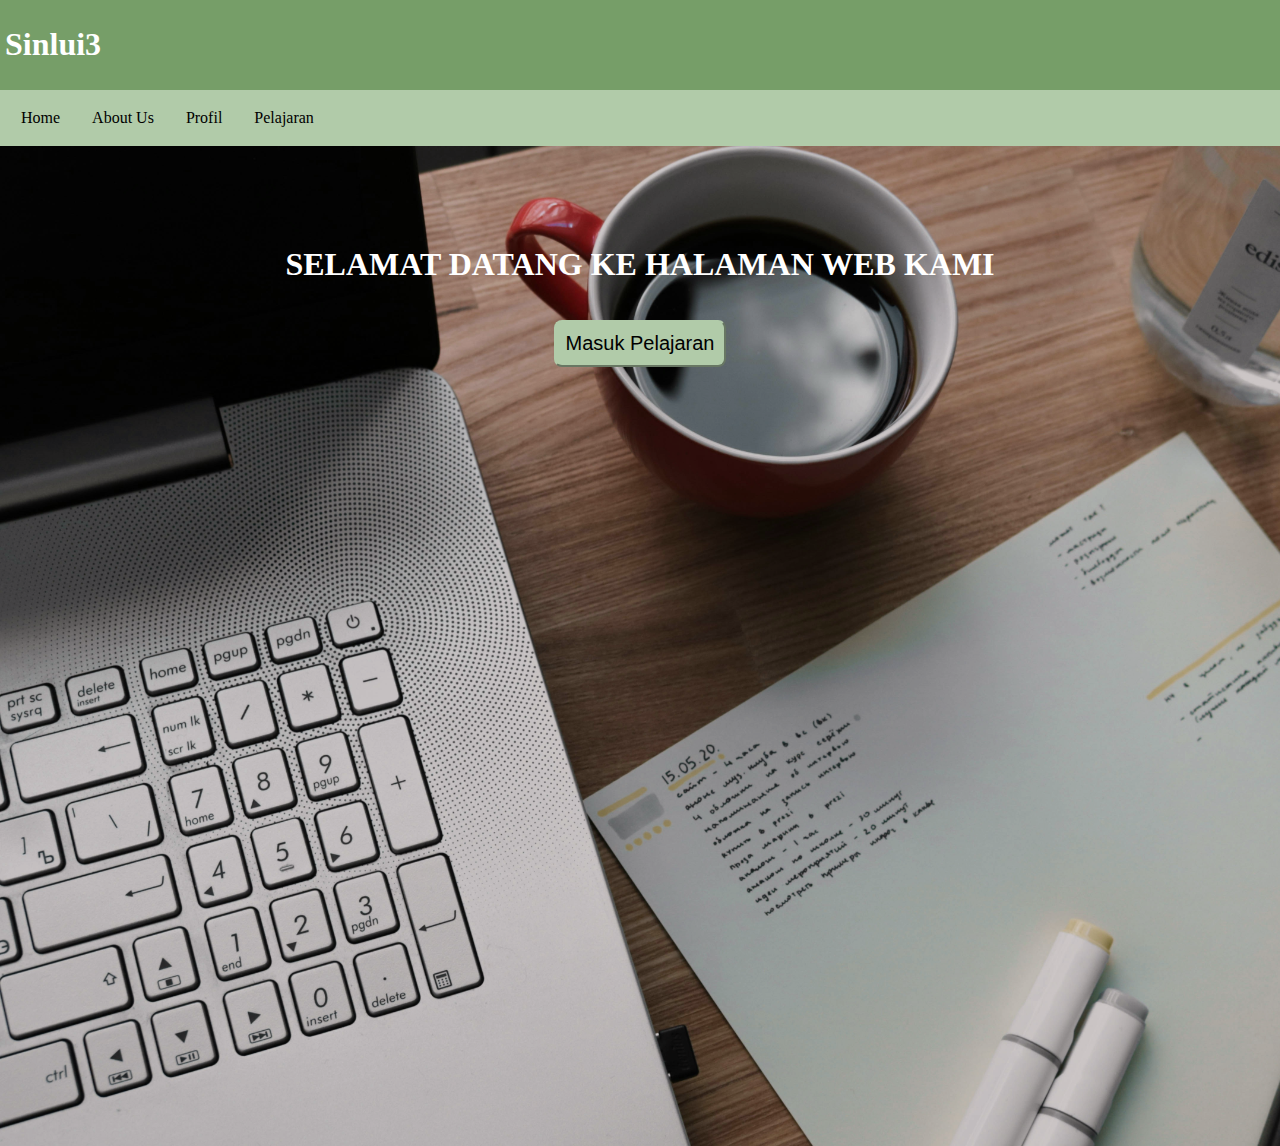
<file: index.html>
<!DOCTYPE HTML>
<html>
<head>
    <title>Tugas Website TIK Kelompok</title>
    <link rel="stylesheet" href="home.css">
</head>
<body>
    <table width="100%" cellpadding="0" cellspacing="0" border="0">
        <tr>
            <!-- ============ HEADER SECTION ============== -->
            <td id="header" colspan="2"><h1>Sinlui3</h1></td>
        </tr>
            <!-- ============ NAVIGATION BAR SECTION ==============     -->
        <tr>
                <td class="navbar" colspan="2">
                    <ul>
                        <li><a href="index.html">Home</a></li>
                        <li><a href="aboutus.html">About Us</a></li>
                        <li><a href="profil.html">Profil</a></li>
                        <li><a href="pelajaran.html">Pelajaran</a></li>

                    </ul>
                </td>
        </tr>
    </table>
    <h1 class="main"> 
        SELAMAT DATANG KE HALAMAN WEB KAMI<br>
        <br>
        <a href="pelajaran.html"><input type="button" value="Masuk Pelajaran"/></a>
    </h1>
</body>
</html>
</file>
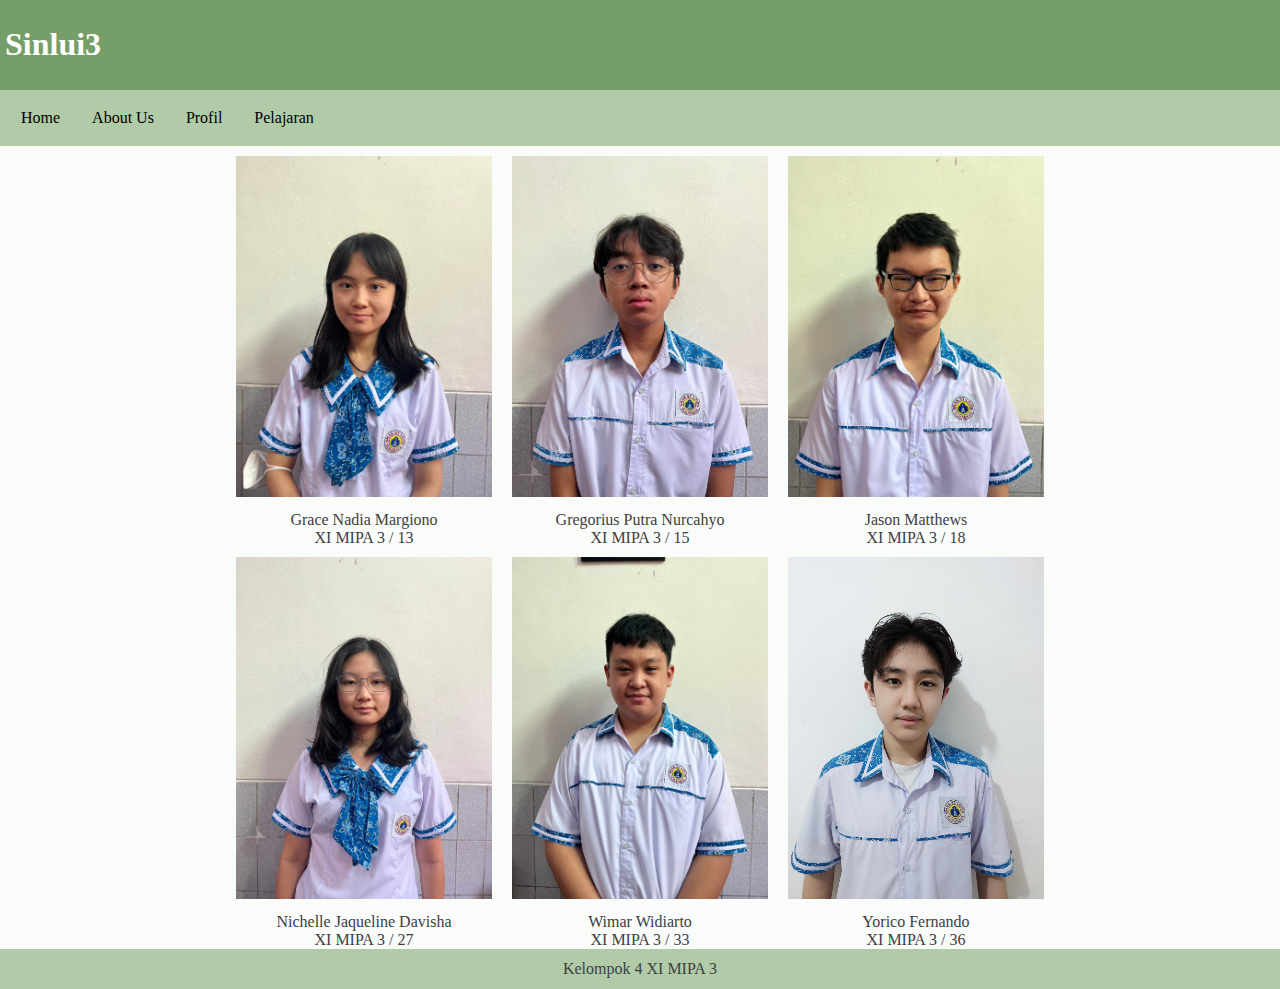
<file: aboutus.html>
<!DOCTYPE HTML>
<html>
<head>
    <title>Tugas Website TIK Kelompok</title>
    <link rel="stylesheet" href="pelajaran.css">
</head>
<body>
    <table width="100%" cellpadding="10" cellspacing="0" border="0">
        <tr>
            <!-- ============ HEADER SECTION ============== -->
            <td id="header" colspan="5"><h1>Sinlui3</h1></td>
        </tr>
            <!-- ============ NAVIGATION BAR SECTION ==============     -->
        <tr>
                <td class="navbar" colspan="5">
                    <ul>
                        <li><a href="index.html">Home</a></li>
                        <li><a href="aboutus.html">About Us</a></li>
                        <li><a href="profil.html">Profil</a></li>
                        <li><a href="pelajaran.html">Pelajaran</a></li>
                    </ul>
                </td>
        </tr>
        <tr class="containerimg">
            <td></td>
            <td><img src="./img/gra.jpg"></td>
            <td><img src="./img/ayo.jpg"></td>
            <td><img src="./img/jas.jpg"></td>
            <td> </td>
        </tr>
        <tr class="containertext" align="center">
            <td> </td>
            <td>
                Grace Nadia Margiono <br>
                XI MIPA 3 / 13

            </td>
            <td>
                Gregorius Putra Nurcahyo <br>
                XI MIPA 3 / 15
            </td>
            
            <td>Jason Matthews <br>
                XI MIPA 3 / 18
            </td>

            <td> </td>
        </tr>
        <tr class="containerimg">
            <td></td>
            <td><img src="./img/nic.jpg"></td>
            <td><img src="./img/wim.jpg"></td>
            <td><img src="./img/yor.jpg"></td>
            <td> </td>
        </tr>
        <tr class="containertext" align="center">
            <td></td>
            <td>
                Nichelle Jaqueline Davisha <br>
                XI MIPA 3 / 27
            </td>
            <td>
                Wimar Widiarto<br>
                XI MIPA 3 / 33
            </td>
            <td>
                Yorico Fernando<br>
                XI MIPA 3 / 36
            </td>
            <td> </td>
        </tr>
        <tr><td id="footer" colspan="5" align="center">Kelompok 4 XI MIPA 3</td></tr>
    </table>
    
</body>
<html>
</file>
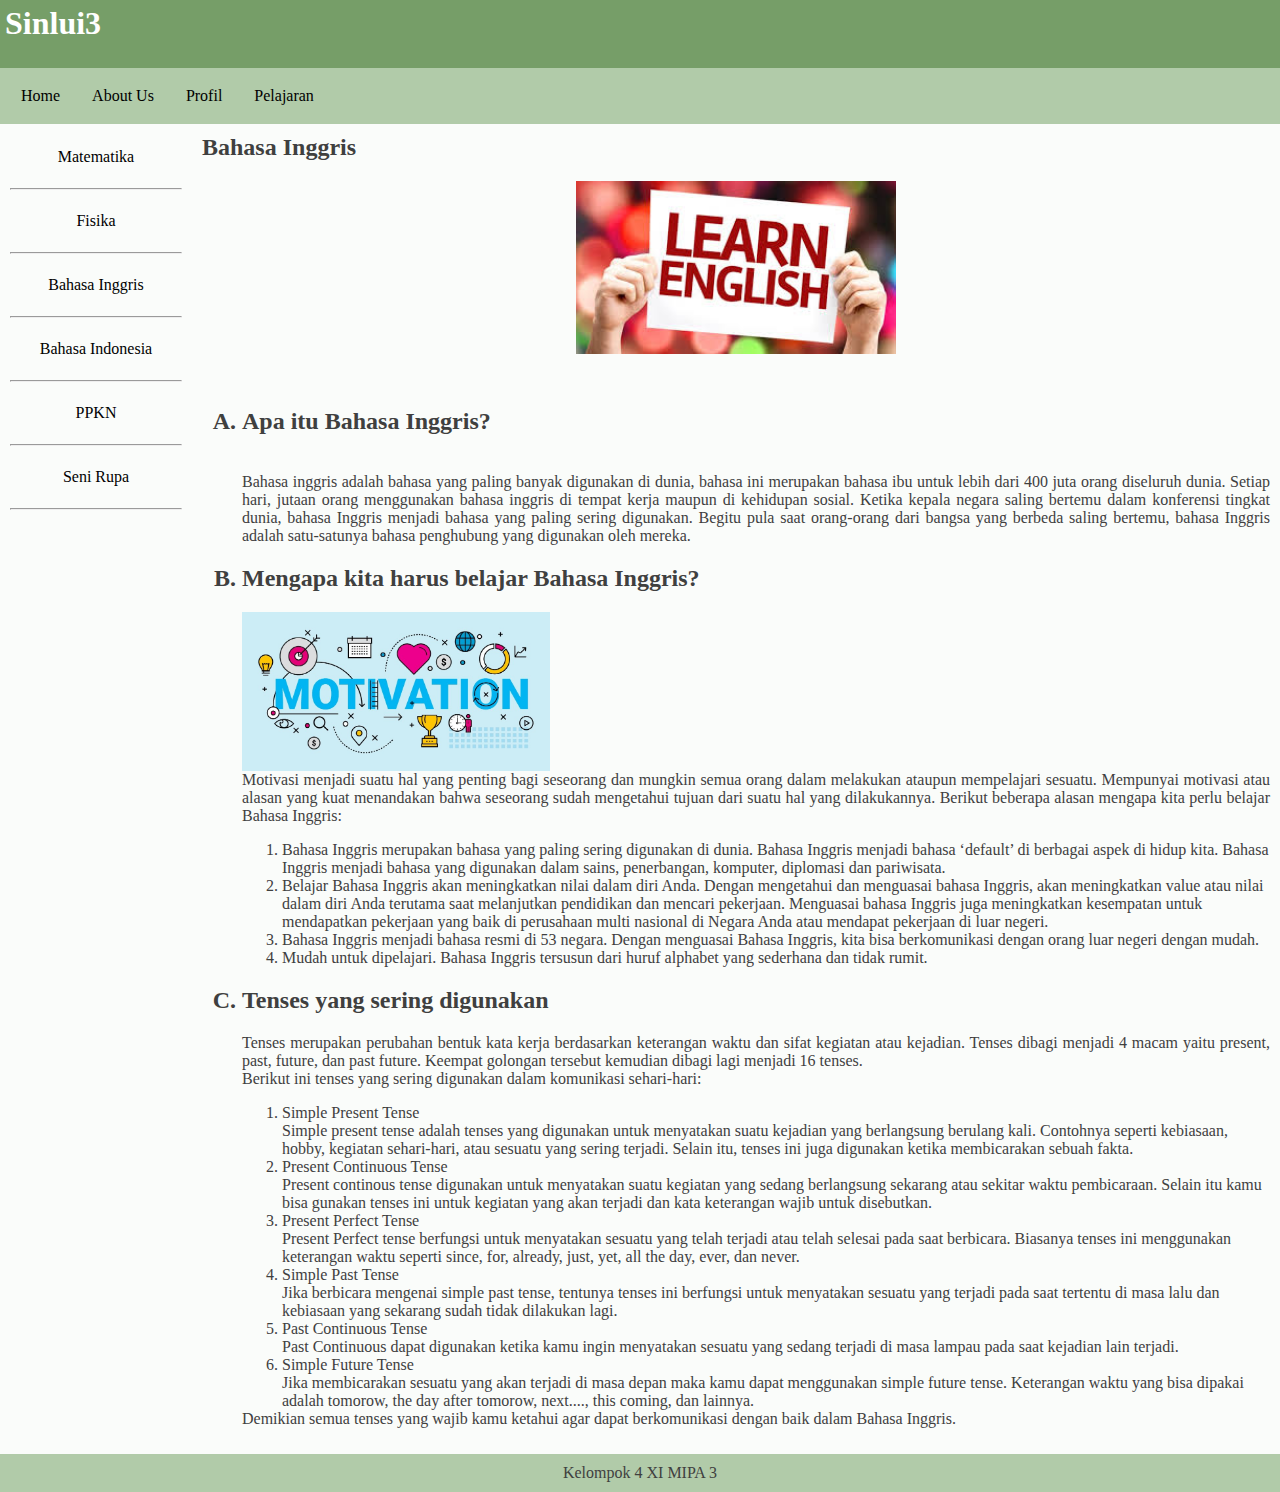
<file: eng.html>
<html>
<head>
	<title>Bahasa Inggris</title>
	<link rel="stylesheet" href="style.css">
</head>
<body>
  <table width="100%" cellpadding="10" cellspacing="0" border="0">
        <tr>
            <!-- ============ HEADER SECTION ============== -->
            <td id="header" colspan="3"><h1>Sinlui3</h1></td>
        </tr>
            <!-- ============ NAVIGATION BAR SECTION ==============     -->
        <tr>
                <td class="navbar" colspan="3">
                    <ul>
                        <li><a href="index.html">Home</a></li>
                        <li><a href="aboutus.html">About Us</a></li>
                        <li><a href="profil.html">Profil</a></li>
						<li><a href="pelajaran.html">Pelajaran</a></li>

                    </ul>
                </td>
        </tr>
		<tr>
            <!-- ============ LEFT COLUMN (MENU) ============== -->
            <td class="menu" width="15%">
                <ul class="menu">
                    <li><a href="mat.html">Matematika</a></li><hr>
                    <li><a href="fis.html">Fisika</a></li><hr>
                    <li><a href="eng.html">Bahasa Inggris</a></li><hr>
					<li><a href="ind.html">Bahasa Indonesia</a></li><hr>
                    <li><a href="ppkn.html">PPKN</a></li><hr>
                    <li><a href="seni.html">Seni Rupa</a></li><hr>
                </ul>
            </td>
            <!-- ============ RIGHT COLUMN (CONTENT) ============== -->
            <td class="main" width="85%">
                <h2>Bahasa Inggris</h2>
				<p align="center"><img src="./img/learnenglish.jpeg" width="30%" alt="learningEnglish"></p><br>
				<ol type=A>
				  <H2>
					<li>Apa itu Bahasa Inggris?</li>
				  </H2>
				  <p align="justify">
					<br> Bahasa inggris adalah bahasa yang paling banyak digunakan di dunia, bahasa ini merupakan bahasa ibu untuk lebih dari 400 juta orang diseluruh dunia. Setiap hari, jutaan orang menggunakan bahasa inggris di tempat kerja maupun di kehidupan sosial. Ketika kepala negara saling bertemu dalam konferensi tingkat dunia, bahasa Inggris menjadi bahasa yang paling sering digunakan. Begitu pula saat orang-orang dari bangsa yang berbeda saling bertemu, bahasa Inggris adalah satu-satunya bahasa penghubung yang digunakan oleh mereka.
				  </p>
				  <h2>
					<li>Mengapa kita harus belajar Bahasa Inggris?</li>
				  </h2>
				  <p align="justify">
					<img src="./img/motivation.jpeg" width="30%" alt="motivasi">
					<br> Motivasi menjadi suatu hal yang penting bagi seseorang dan mungkin semua orang dalam melakukan ataupun mempelajari sesuatu. Mempunyai motivasi atau alasan yang kuat menandakan bahwa seseorang sudah mengetahui tujuan dari suatu hal yang dilakukannya. Berikut beberapa alasan mengapa kita perlu belajar Bahasa Inggris:
				  <ol>
					<li>Bahasa Inggris merupakan bahasa yang paling sering digunakan di dunia. Bahasa Inggris menjadi bahasa ‘default’ di berbagai aspek di hidup kita. Bahasa Inggris menjadi bahasa yang digunakan dalam sains, penerbangan, komputer, diplomasi dan pariwisata.</li>
					<li>Belajar Bahasa Inggris akan meningkatkan nilai dalam diri Anda.  Dengan mengetahui dan menguasai bahasa Inggris, akan meningkatkan value atau nilai dalam diri Anda terutama saat melanjutkan pendidikan dan mencari pekerjaan. Menguasai bahasa Inggris juga meningkatkan kesempatan untuk mendapatkan pekerjaan yang baik di perusahaan multi nasional di Negara Anda atau mendapat pekerjaan di luar negeri.</li>
					<li>Bahasa Inggris menjadi bahasa resmi di 53 negara. Dengan menguasai Bahasa Inggris, kita bisa berkomunikasi dengan orang luar negeri dengan mudah.</li>
					<li>Mudah untuk dipelajari. Bahasa Inggris tersusun dari huruf alphabet yang sederhana dan tidak rumit. </li>
				  </ol> </p>
				  <h2>
					<li>Tenses yang sering digunakan</li>
				  </h2>
				  <p align=justify>
					Tenses merupakan perubahan bentuk kata kerja berdasarkan keterangan waktu dan sifat kegiatan atau kejadian. Tenses dibagi menjadi 4 macam yaitu present, past, future, dan past future. Keempat golongan tersebut kemudian dibagi lagi menjadi 16 tenses. 
					<br> Berikut ini tenses yang sering digunakan dalam komunikasi sehari-hari:
				  <ol>
					<li>Simple Present Tense</li> Simple present tense adalah tenses yang digunakan untuk menyatakan suatu kejadian yang berlangsung berulang kali. Contohnya seperti kebiasaan, hobby, kegiatan sehari-hari, atau sesuatu yang sering terjadi. Selain itu, tenses ini juga digunakan ketika membicarakan sebuah fakta.
					<li>Present Continuous Tense </li> Present continous tense digunakan untuk menyatakan suatu kegiatan yang sedang berlangsung sekarang atau sekitar waktu pembicaraan. Selain itu kamu bisa gunakan tenses ini untuk kegiatan yang akan terjadi dan kata keterangan wajib untuk disebutkan.
					<li>Present Perfect Tense </li> Present Perfect tense berfungsi untuk menyatakan sesuatu yang telah terjadi atau telah selesai pada saat berbicara. Biasanya tenses ini menggunakan keterangan waktu seperti since, for, already, just, yet, all the day, ever, dan never. 
					<li>Simple Past Tense </li> Jika berbicara mengenai simple past tense, tentunya tenses ini berfungsi untuk menyatakan sesuatu yang terjadi pada saat tertentu di masa lalu dan kebiasaan yang sekarang sudah tidak dilakukan lagi.
					<li>Past Continuous Tense </li> Past Continuous dapat digunakan ketika kamu ingin menyatakan sesuatu yang sedang terjadi di masa lampau pada saat kejadian lain terjadi.
					<li>Simple Future Tense </li> Jika membicarakan sesuatu yang akan terjadi di masa depan maka kamu dapat menggunakan simple future tense. Keterangan waktu yang bisa dipakai adalah tomorow, the day after tomorow, next...., this coming, dan lainnya.

				  </ol>
				Demikian semua tenses yang wajib kamu ketahui agar dapat berkomunikasi dengan baik dalam Bahasa Inggris. 
				  </p>
				</ol>
            </td>
        </tr>
		<tr><td id="footer" colspan="2" align="center">Kelompok 4 XI MIPA 3</td></tr>
    </table>
</body>
</html>
</file>
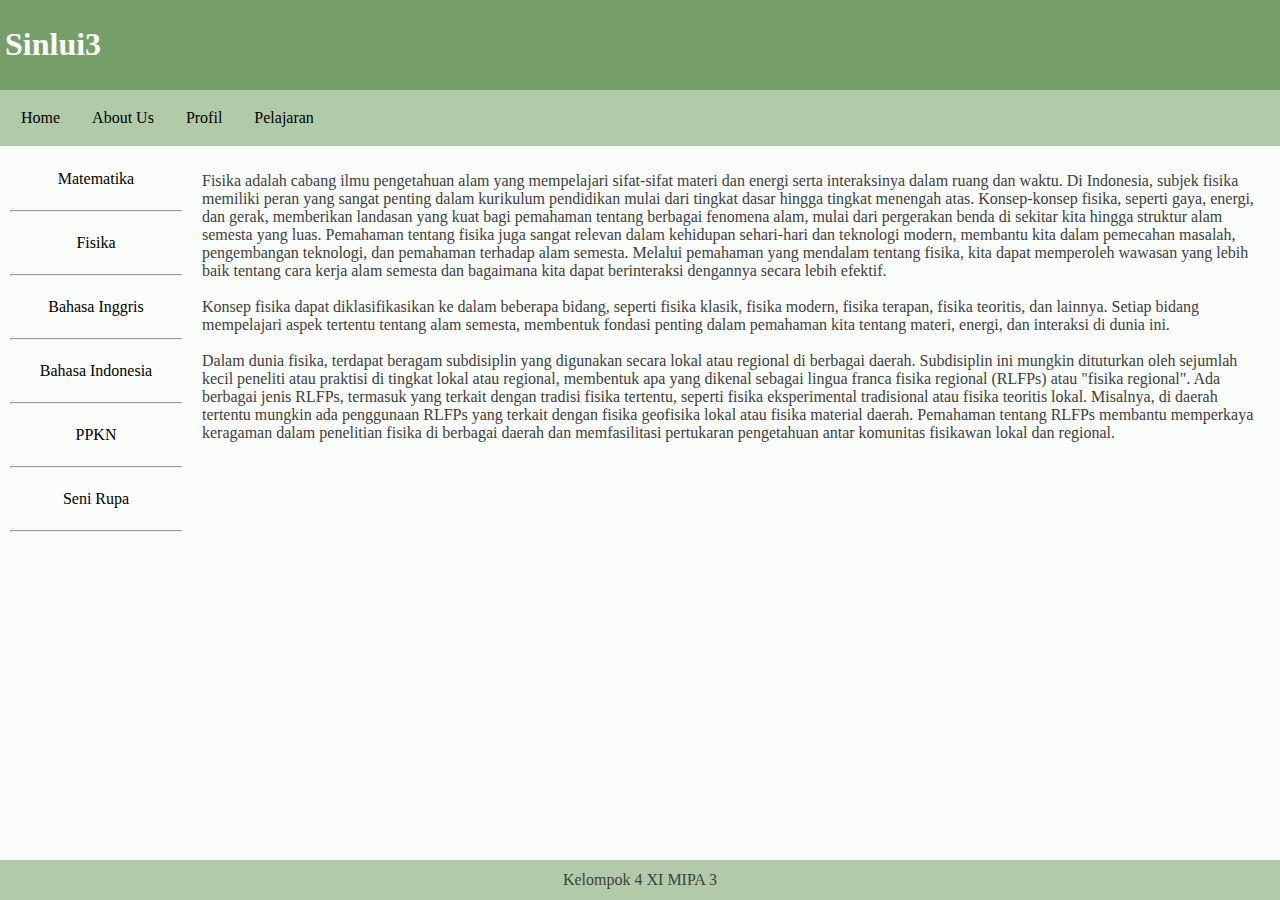
<file: fis.html>
<!DOCTYPE HTML>
<html>
<head>
    <title>Tugas Website TIK Kelompok</title>
    <link rel="stylesheet" href="style.css">
</head>
<body>
    <table width="100%" cellpadding="10" cellspacing="0" border="0">
        <tr>
            <!-- ============ HEADER SECTION ============== -->
            <td id="header" colspan="2"><h1>Sinlui3</h1></td>
        </tr>
            <!-- ============ NAVIGATION BAR SECTION ==============     -->
        <tr>
                <td class="navbar" colspan="2">
                    <ul>
                        <li><a href="index.html">Home</a></li>
                        <li><a href="aboutus.html">About Us</a></li>
                        <li><a href="profil.html">Profil</a></li>
                        <li><a href="pelajaran.html">Pelajaran</a></li>
                    </ul>
                </td>
        </tr>
        <tr>
            <!-- ============ LEFT COLUMN (MENU) ============== -->
            <td class="menu" width="15%">
                <ul class="menu">
                    <li><a href="mat.html">Matematika</a></li><hr>
                    <li><a href="fis.html">Fisika</a></li><hr>
                    <li><a href="eng.html">Bahasa Inggris</a></li><hr>
					<li><a href="ind.html">Bahasa Indonesia</a></li><hr>
                    <li><a href="ppkn.html">PPKN</a></li><hr>
                    <li><a href="seni.html">Seni Rupa</a></li><hr>
                </ul>
            </td>
            <!-- ============ RIGHT COLUMN (CONTENT) ============== -->
            <td class="main" width="85%">
                <p>
                    Fisika adalah cabang ilmu pengetahuan alam yang mempelajari sifat-sifat materi dan energi serta interaksinya dalam ruang dan waktu. Di Indonesia, subjek fisika memiliki peran yang sangat penting dalam kurikulum pendidikan mulai dari tingkat dasar hingga tingkat menengah atas. Konsep-konsep fisika, seperti gaya, energi, dan gerak, memberikan landasan yang kuat bagi pemahaman tentang berbagai fenomena alam, mulai dari pergerakan benda di sekitar kita hingga struktur alam semesta yang luas. Pemahaman tentang fisika juga sangat relevan dalam kehidupan sehari-hari dan teknologi modern, membantu kita dalam pemecahan masalah, pengembangan teknologi, dan pemahaman terhadap alam semesta. Melalui pemahaman yang mendalam tentang fisika, kita dapat memperoleh wawasan yang lebih baik tentang cara kerja alam semesta dan bagaimana kita dapat berinteraksi dengannya secara lebih efektif.<br><br>
                    
                    Konsep fisika dapat diklasifikasikan ke dalam beberapa bidang, seperti fisika klasik, fisika modern, fisika terapan, fisika teoritis, dan lainnya. Setiap bidang mempelajari aspek tertentu tentang alam semesta, membentuk fondasi penting dalam pemahaman kita tentang materi, energi, dan interaksi di dunia ini.<br><br>

                    Dalam dunia fisika, terdapat beragam subdisiplin yang digunakan secara lokal atau regional di berbagai daerah. Subdisiplin ini mungkin dituturkan oleh sejumlah kecil peneliti atau praktisi di tingkat lokal atau regional, membentuk apa yang dikenal sebagai lingua franca fisika regional (RLFPs) atau "fisika regional". Ada berbagai jenis RLFPs, termasuk yang terkait dengan tradisi fisika tertentu, seperti fisika eksperimental tradisional atau fisika teoritis lokal. Misalnya, di daerah tertentu mungkin ada penggunaan RLFPs yang terkait dengan fisika geofisika lokal atau fisika material daerah. Pemahaman tentang RLFPs membantu memperkaya keragaman dalam penelitian fisika di berbagai daerah dan memfasilitasi pertukaran pengetahuan antar komunitas fisikawan lokal dan regional.
                </p>
            </td>
        </tr>

        <!-- ============ FOOTER SECTION ============== -->
        <tr><td id="footer" colspan="2" align="center">Kelompok 4 XI MIPA 3</td></tr>
    </table>
</body>
<html>
</file>
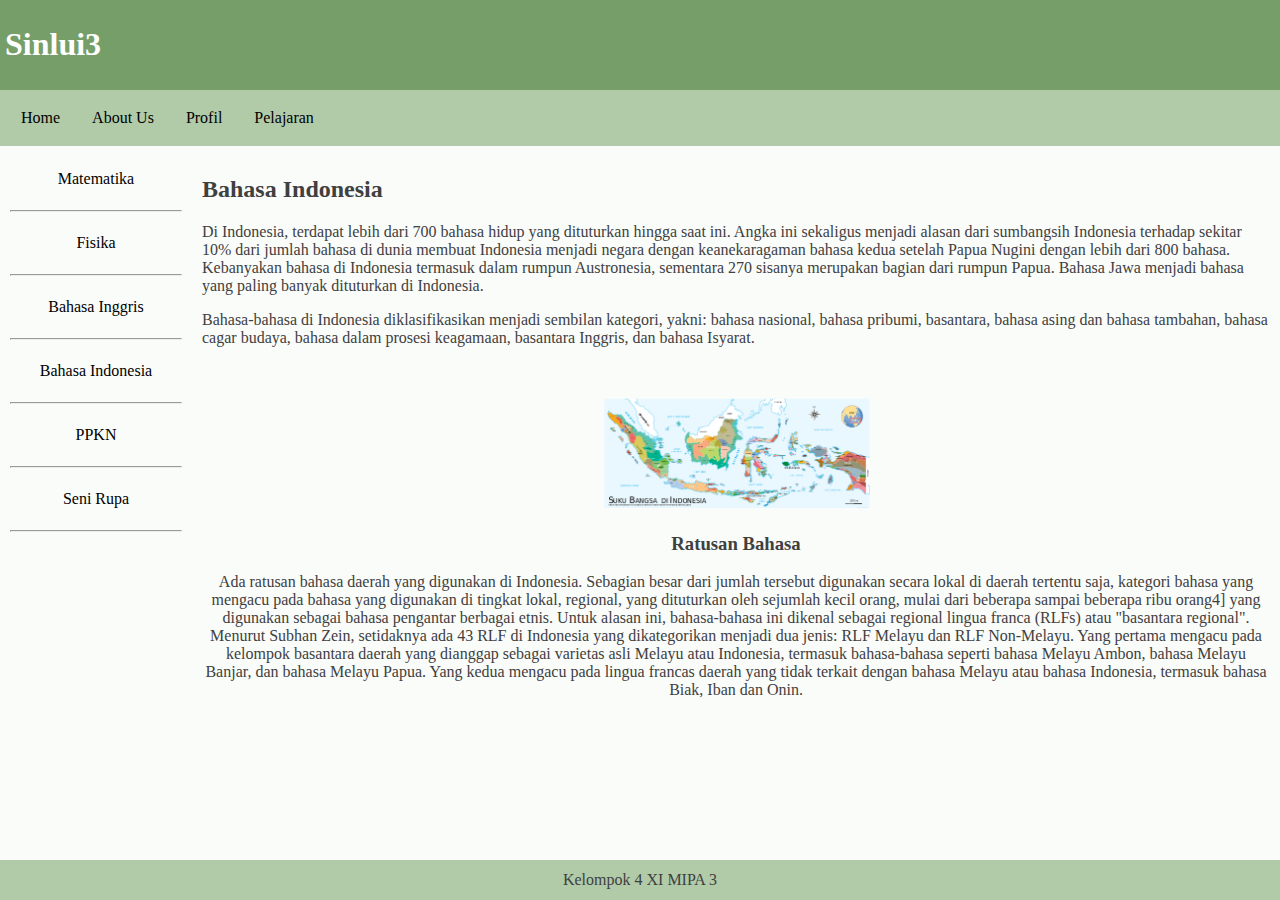
<file: ind.html>
<!DOCTYPE HTML>
<html>
<head>
    <title>Tugas Website TIK Kelompok</title>
    <link rel="stylesheet" href="style.css">
</head>
<body>
    <table width="100%" cellpadding="10" cellspacing="0" border="0">
        <tr>
            <!-- ============ HEADER SECTION ============== -->
            <td id="header" colspan="2"><h1>Sinlui3</h1></td>
        </tr>
            <!-- ============ NAVIGATION BAR SECTION ==============     -->
        <tr>
                <td class="navbar" colspan="2">
                    <ul>
                        <li><a href="index.html">Home</a></li>
                        <li><a href="aboutus.html">About Us</a></li>
                        <li><a href="profil.html">Profil</a></li>
                        <li><a href="pelajaran.html">Pelajaran</a></li>
                    </ul>
                </td>
        </tr>
        <tr>
            <!-- ============ LEFT COLUMN (MENU) ============== -->
            <td class="menu" width="15%">
                <ul class="menu">
                    <li><a href="mat.html">Matematika</a></li><hr>
                    <li><a href="fis.html">Fisika</a></li><hr>
                    <li><a href="eng.html">Bahasa Inggris</a></li><hr>
					<li><a href="ind.html">Bahasa Indonesia</a></li><hr>
                    <li><a href="ppkn.html">PPKN</a></li><hr>
                    <li><a href="seni.html">Seni Rupa</a></li><hr>
                </ul>
            </td>
            <!-- ============ RIGHT COLUMN (CONTENT) ============== -->
            <td class="main" width="85%">
                <h2>Bahasa Indonesia </h2>
                <p> 
                    Di Indonesia, terdapat lebih dari 700 bahasa hidup yang dituturkan hingga saat ini. Angka ini sekaligus menjadi alasan dari sumbangsih Indonesia terhadap sekitar 10% dari jumlah bahasa di dunia membuat Indonesia menjadi negara dengan keanekaragaman bahasa kedua setelah Papua Nugini dengan lebih dari 800 bahasa. Kebanyakan bahasa di Indonesia termasuk dalam rumpun Austronesia, sementara 270 sisanya merupakan bagian dari rumpun Papua. Bahasa Jawa menjadi bahasa yang paling banyak dituturkan di Indonesia.
                </p>
                <p>
                    Bahasa-bahasa di Indonesia diklasifikasikan menjadi sembilan kategori, yakni: bahasa nasional, bahasa pribumi, basantara, bahasa asing dan bahasa tambahan, bahasa cagar budaya, bahasa dalam prosesi keagamaan, basantara Inggris, dan bahasa Isyarat.                </p>
                    <br>
                <div style="text-align:center;">
                    <p><img src="./img/bind1.png" ALT="Peta Indonesia" width="25%"></p>
                    <h3>Ratusan Bahasa</h3>
                    <p>Ada ratusan bahasa daerah yang digunakan di Indonesia. Sebagian besar dari jumlah tersebut digunakan secara lokal di daerah tertentu saja, kategori bahasa yang mengacu pada bahasa yang digunakan di tingkat lokal, regional, yang dituturkan oleh sejumlah kecil orang, mulai dari beberapa sampai beberapa ribu orang4] yang digunakan sebagai bahasa pengantar berbagai etnis. Untuk alasan ini, bahasa-bahasa ini dikenal sebagai regional lingua franca (RLFs) atau "basantara regional". Menurut Subhan Zein, setidaknya ada 43 RLF di Indonesia yang dikategorikan menjadi dua jenis: RLF Melayu dan RLF Non-Melayu. Yang pertama mengacu pada kelompok basantara daerah yang dianggap sebagai varietas asli Melayu atau Indonesia, termasuk bahasa-bahasa seperti bahasa Melayu Ambon, bahasa Melayu Banjar, dan bahasa Melayu Papua. Yang kedua mengacu pada lingua francas daerah yang tidak terkait dengan bahasa Melayu atau bahasa Indonesia, termasuk bahasa Biak, Iban dan Onin.</p>
                </div>
            </td>
        </tr>

        <!-- ============ FOOTER SECTION ============== -->
        <tr><td id="footer" colspan="2" align="center">Kelompok 4 XI MIPA 3</td></tr>
    </table>
</body>
<html>
</file>
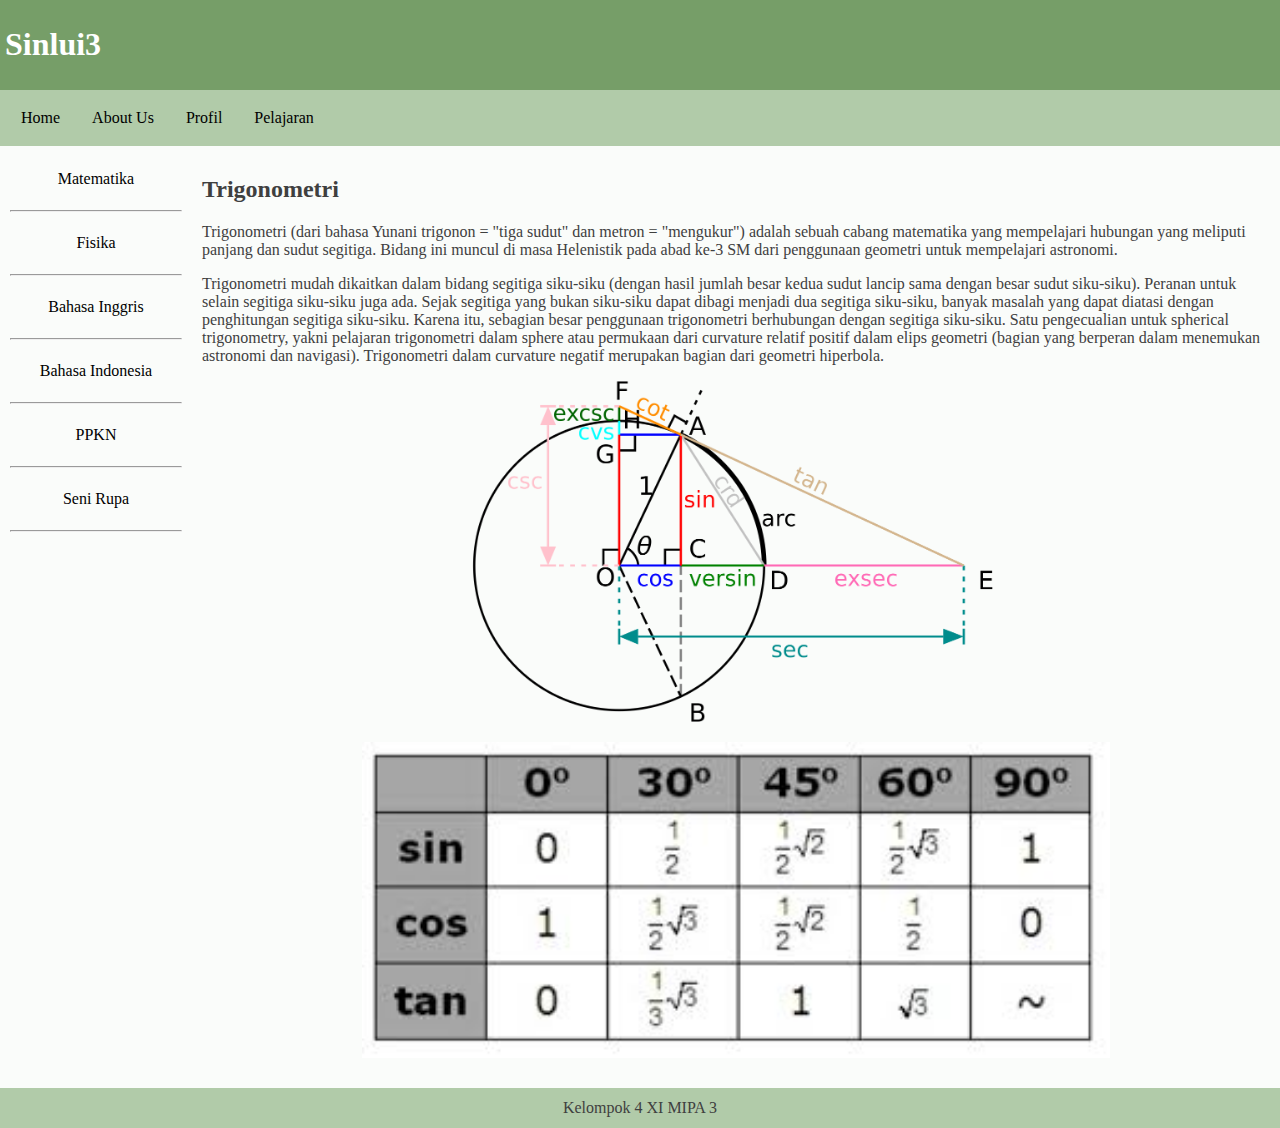
<file: mat.html>
<!DOCTYPE HTML>
<html>
<head>
    <title>Tugas Website TIK Kelompok</title>
    <link rel="stylesheet" href="style.css">
</head>
<body>
    <table width="100%" cellpadding="10" cellspacing="0" border="0">
        <tr>
            <!-- ============ HEADER SECTION ============== -->
            <td id="header" colspan="2"><h1>Sinlui3</h1></td>
        </tr>
            <!-- ============ NAVIGATION BAR SECTION ==============     -->
        <tr>
                <td class="navbar" colspan="2">
                    <ul>
                        <li><a href="index.html">Home</a></li>
                        <li><a href="aboutus.html">About Us</a></li>
                        <li><a href="profil.html">Profil</a></li>
                        <li><a href="pelajaran.html">Pelajaran</a></li>
                    </ul>
                </td>
        </tr>
        <tr>
            <!-- ============ LEFT COLUMN (MENU) ============== -->
            <td class="menu" width="15%">
                <ul class="menu">
                    <li><a href="mat.html">Matematika</a></li><hr>
                    <li><a href="fis.html">Fisika</a></li><hr>
                    <li><a href="eng.html">Bahasa Inggris</a></li><hr>
					<li><a href="ind.html">Bahasa Indonesia</a></li><hr>
                    <li><a href="ppkn.html">PPKN</a></li><hr>
                    <li><a href="seni.html">Seni Rupa</a></li><hr>
                </ul>
            </td>
            <!-- ============ RIGHT COLUMN (CONTENT) ============== -->
            <td class="main" width="85%">
                <h2>Trigonometri</h2>
                <p> 
                    Trigonometri (dari bahasa Yunani trigonon = "tiga sudut" dan metron = "mengukur") adalah sebuah cabang matematika yang mempelajari hubungan yang meliputi panjang dan sudut segitiga. Bidang ini muncul di masa Helenistik pada abad ke-3 SM dari penggunaan geometri untuk mempelajari astronomi.
                </p>
                <p>
                    Trigonometri mudah dikaitkan dalam bidang segitiga siku-siku (dengan hasil jumlah besar kedua sudut lancip sama dengan besar sudut siku-siku). Peranan untuk selain segitiga siku-siku juga ada. Sejak segitiga yang bukan siku-siku dapat dibagi menjadi dua segitiga siku-siku, banyak masalah yang dapat diatasi dengan penghitungan segitiga siku-siku. Karena itu, sebagian besar penggunaan trigonometri berhubungan dengan segitiga siku-siku. Satu pengecualian untuk spherical trigonometry, yakni pelajaran trigonometri dalam sphere atau permukaan dari curvature relatif positif dalam elips geometri (bagian yang berperan dalam menemukan astronomi dan navigasi). Trigonometri dalam curvature negatif merupakan bagian dari geometri hiperbola.
                </p>

                <p align="center"><img src="./img/trigonometri.png" ALT="Trigonometri" width="50%"></p>

                <p align="center"><img src="./img/tabel_trigono.jpg" Alt="Tabel Trigonometri" width ="70%"></p>
            </td>
        </tr>

        <!-- ============ FOOTER SECTION ============== -->
        <tr><td id="footer" colspan="2" align="center">Kelompok 4 XI MIPA 3</td></tr>
    </table>
</body>
<html>
</file>
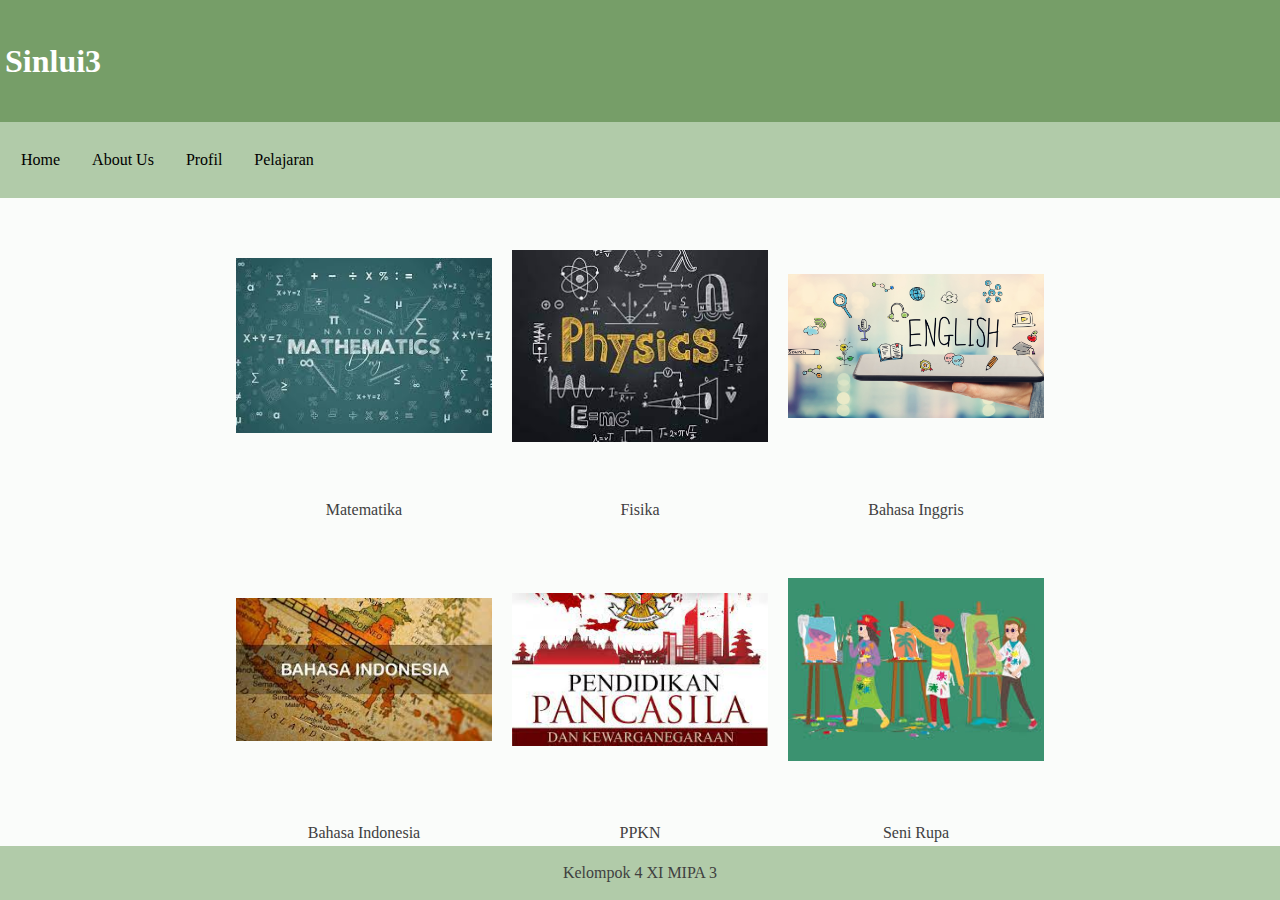
<file: pelajaran.html>
<!DOCTYPE HTML>
<html>
<head>
    <title>Tugas Website TIK Kelompok</title>
    <link rel="stylesheet" href="pelajaran.css">
</head>
<body>
    <table width="100%" cellpadding="10" cellspacing="0" border="0">
        <tr>
            <!-- ============ HEADER SECTION ============== -->
            <td id="header" colspan="5"><h1>Sinlui3</h1></td>
        </tr>
            <!-- ============ NAVIGATION BAR SECTION ==============     -->
        <tr>
                <td class="navbar" colspan="5">
                    <ul>
                        <li><a href="index.html">Home</a></li>
                        <li><a href="aboutus.html">About Us</a></li>
                        <li><a href="profil.html">Profil</a></li>
                        <li><a href="pelajaran.html">Pelajaran</a></li>

                    </ul>
                </td>
        </tr>
        <tr class="containerimg">
            <td></td>
            <td><a href="mat.html"><img src="./img/mat.jpeg"></a></td>
            <td><a href="fis.html"><img src="./img/fis.jpeg"></a></td>
            <td><a href="eng.html"><img src="./img/eng.jpg"></a></td>
            <td> </td>
        </tr>
        <tr class="containertext" align="center">
            <td> </td>
            <td><a href="mat.html">Matematika</a></td>
            <td><a href="fis.html">Fisika</a></td>
            <td><a href="eng.html">Bahasa Inggris</a></td>
            <td> </td>
        </tr>
        <tr class="containerimg">
            <td></td>
            <td><a href="ind.html"><img src="./img/ind.jpeg"></a></td>
            <td><a href="ppkn.html"><img src="./img/pkn.jpeg"></a></td>
            <td><a href="seni.html"><img src="./img/sen.jpeg"></a></td>
            <td> </td>
        </tr>
        <tr class="containertext" align="center">
            <td></td>
            <td><a href="ind.html">Bahasa Indonesia</a></td>
            <td><a href="ppkn.html">PPKN</a></td>
            <td><a href="seni.html">Seni Rupa</a></td>
            <td> </td>
        </tr>
        <tr><td id="footer" colspan="5" align="center">Kelompok 4 XI MIPA 3</td></tr>
    </table>
    
</body>
<html>
</file>
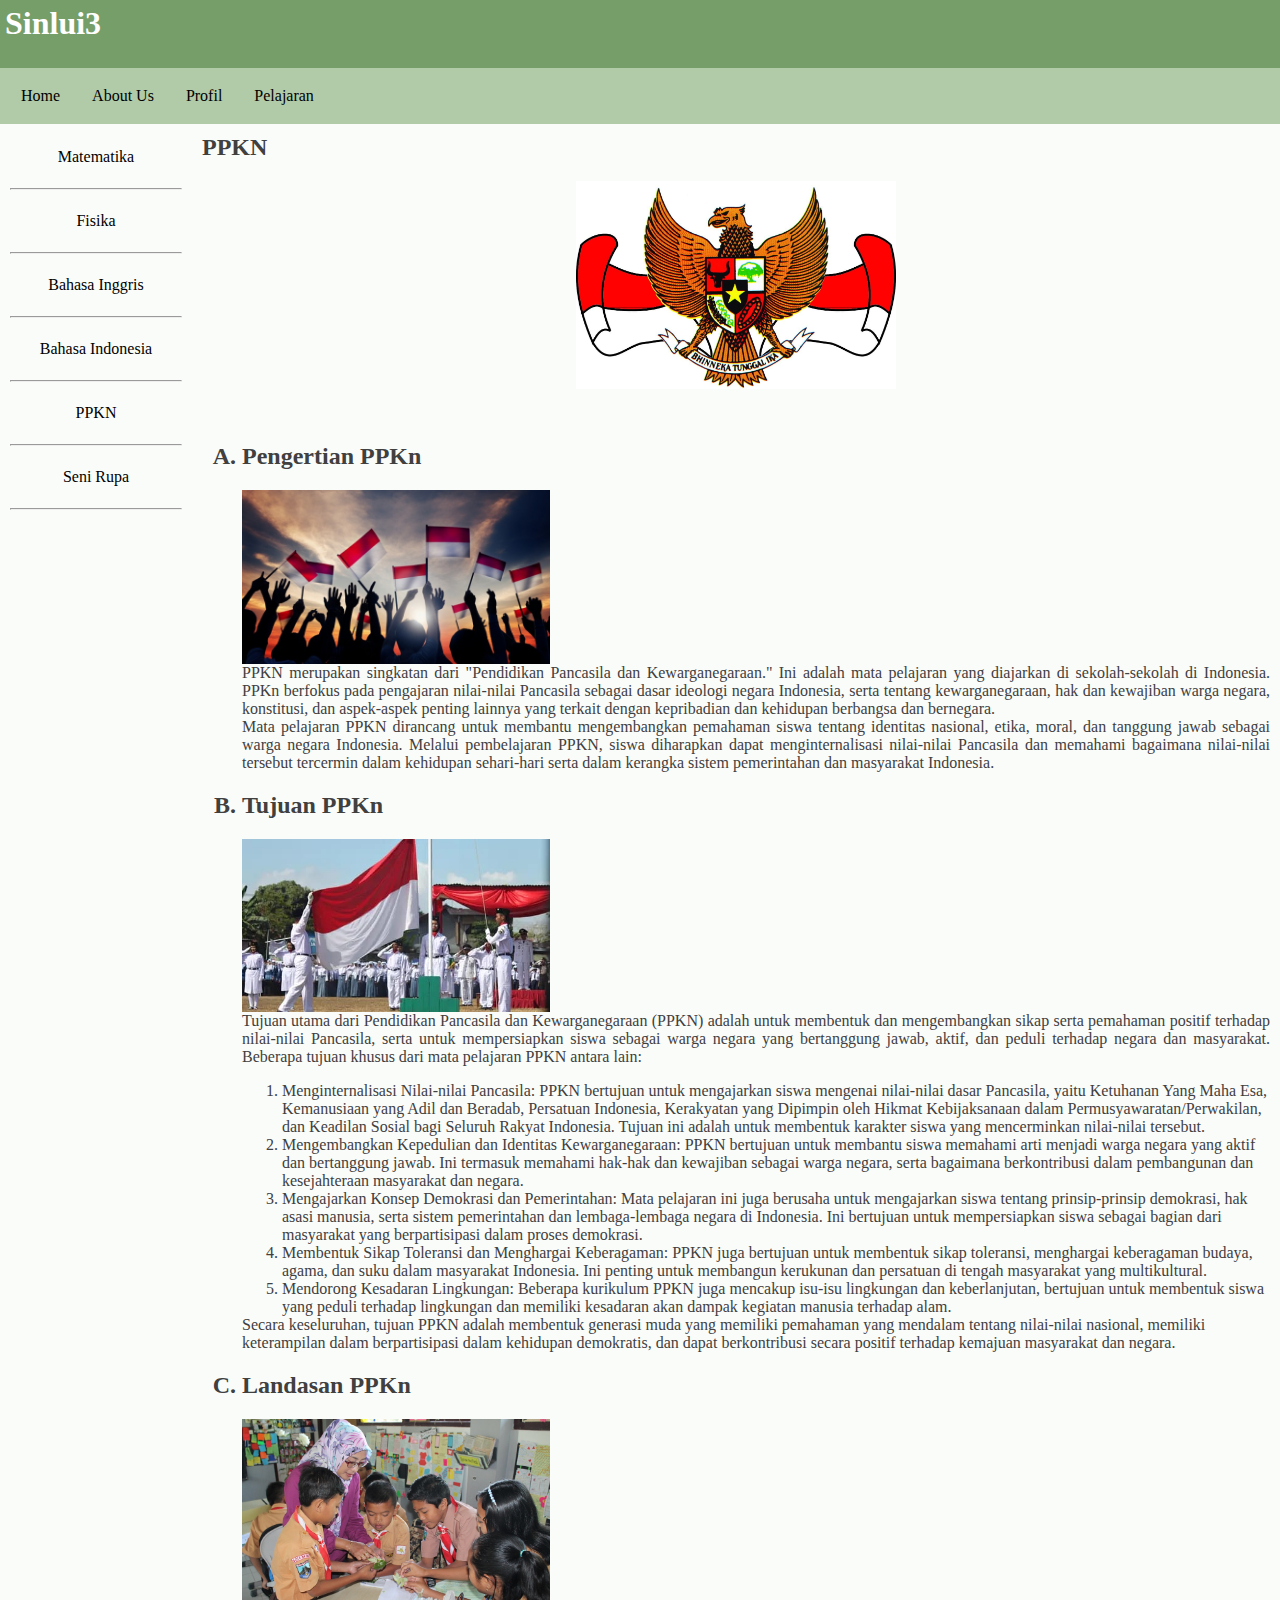
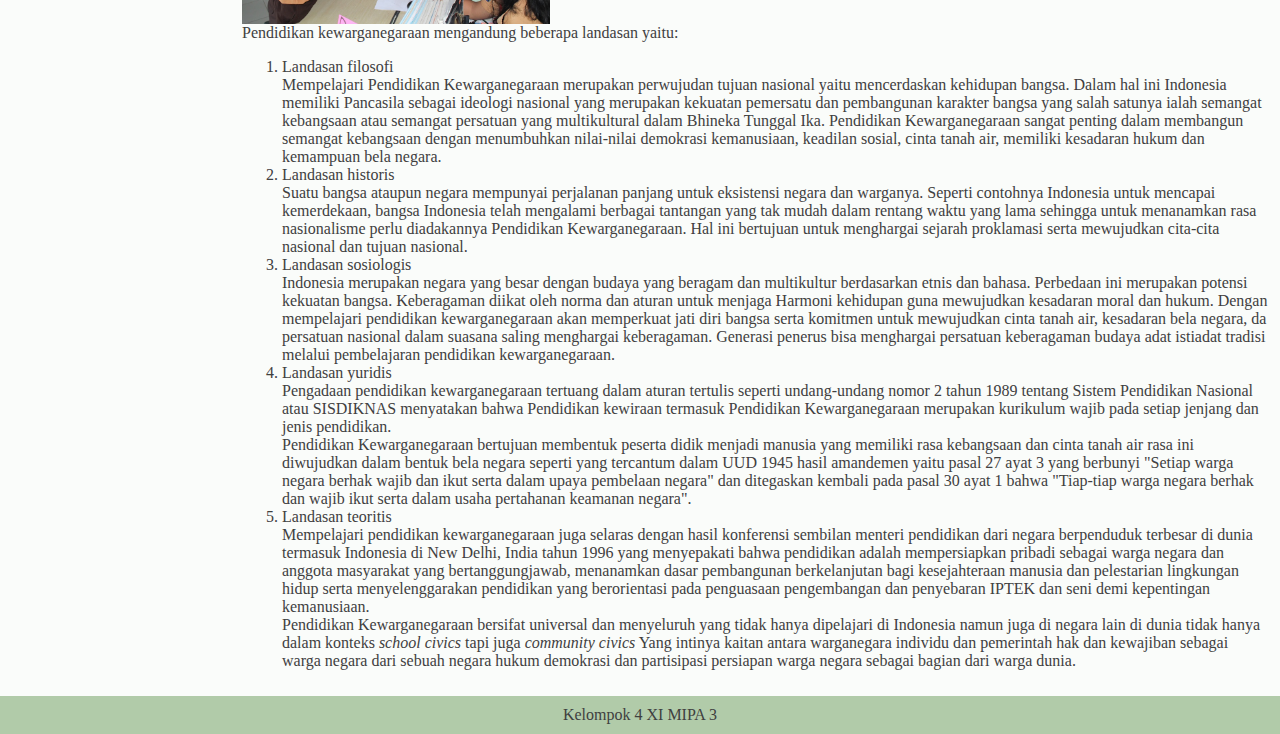
<file: ppkn.html>
<html>
<head>
	<title>PPKn</title>
	<link rel="stylesheet" href="style.css">
</head>
<body>
  <table width="100%" cellpadding="10" cellspacing="0" border="0">
        <tr>
            <!-- ============ HEADER SECTION ============== -->
            <td id="header" colspan="3"><h1>Sinlui3</h1></td>
        </tr>
            <!-- ============ NAVIGATION BAR SECTION ==============     -->
        <tr>
                <td class="navbar" colspan="3">
                    <ul>
                        <li><a href="index.html">Home</a></li>
                        <li><a href="aboutus.html">About Us</a></li>
                        <li><a href="profil.html">Profil</a></li>
						<li><a href="pelajaran.html">Pelajaran</a></li>

                    </ul>
                </td>
        </tr>
		<tr>
            <!-- ============ LEFT COLUMN (MENU) ============== -->
            <td class="menu" width="15%">
                <ul class="menu">
                    <li><a href="mat.html">Matematika</a></li><hr>
                    <li><a href="fis.html">Fisika</a></li><hr>
                    <li><a href="eng.html">Bahasa Inggris</a></li><hr>
					<li><a href="ind.html">Bahasa Indonesia</a></li><hr>
                    <li><a href="ppkn.html">PPKN</a></li><hr>
                    <li><a href="seni.html">Seni Rupa</a></li><hr>
                </ul>
            </td>
            <!-- ============ RIGHT COLUMN (CONTENT) ============== -->
            <td class="main" width="85%">
                <h2>PPKN</h2>
				<p align="center"><img src="./img/pancasila.jpg" width="30%" alt="pancasila"></p><br>
				<ol type=A>
				  <H2>
					<li>Pengertian PPKn</li>
				  </H2>
				  <p align="justify">
					<img src="./img/pengertianppkn.jpg" width="30%" alt="pengertianppkn">
					<br> PPKN merupakan singkatan dari "Pendidikan Pancasila dan Kewarganegaraan." Ini adalah mata pelajaran yang diajarkan di sekolah-sekolah di Indonesia. PPKn berfokus pada pengajaran nilai-nilai Pancasila sebagai dasar ideologi negara Indonesia, serta tentang kewarganegaraan, hak dan kewajiban warga negara, konstitusi, dan aspek-aspek penting lainnya yang terkait dengan kepribadian dan kehidupan berbangsa dan bernegara. <br> Mata pelajaran PPKN dirancang untuk membantu mengembangkan pemahaman siswa tentang identitas nasional, etika, moral, dan tanggung jawab sebagai warga negara Indonesia. Melalui pembelajaran PPKN, siswa diharapkan dapat menginternalisasi nilai-nilai Pancasila dan memahami bagaimana nilai-nilai tersebut tercermin dalam kehidupan sehari-hari serta dalam kerangka sistem pemerintahan dan masyarakat Indonesia.
				  </p>
				  <h2>
					<li>Tujuan PPKn</li>
				  </h2>
				  <p align="justify">
					<img src="./img/bendera.jpg" width="30%" alt="bendera">
					<br> Tujuan utama dari Pendidikan Pancasila dan Kewarganegaraan (PPKN) adalah untuk membentuk dan mengembangkan sikap serta pemahaman positif terhadap nilai-nilai Pancasila, serta untuk mempersiapkan siswa sebagai warga negara yang bertanggung jawab, aktif, dan peduli terhadap negara dan masyarakat. Beberapa tujuan khusus dari mata pelajaran PPKN antara lain:
				  <ol>
					<li>Menginternalisasi Nilai-nilai Pancasila: PPKN bertujuan untuk mengajarkan siswa mengenai nilai-nilai dasar Pancasila, yaitu Ketuhanan Yang Maha Esa, Kemanusiaan yang Adil dan Beradab, Persatuan Indonesia, Kerakyatan yang Dipimpin oleh Hikmat Kebijaksanaan dalam Permusyawaratan/Perwakilan, dan Keadilan Sosial bagi Seluruh Rakyat Indonesia. Tujuan ini adalah untuk membentuk karakter siswa yang mencerminkan nilai-nilai tersebut.</li>
					<li>Mengembangkan Kepedulian dan Identitas Kewarganegaraan: PPKN bertujuan untuk membantu siswa memahami arti menjadi warga negara yang aktif dan bertanggung jawab. Ini termasuk memahami hak-hak dan kewajiban sebagai warga negara, serta bagaimana berkontribusi dalam pembangunan dan kesejahteraan masyarakat dan negara.</li>
					<li>Mengajarkan Konsep Demokrasi dan Pemerintahan: Mata pelajaran ini juga berusaha untuk mengajarkan siswa tentang prinsip-prinsip demokrasi, hak asasi manusia, serta sistem pemerintahan dan lembaga-lembaga negara di Indonesia. Ini bertujuan untuk mempersiapkan siswa sebagai bagian dari masyarakat yang berpartisipasi dalam proses demokrasi.</li>
					<li>Membentuk Sikap Toleransi dan Menghargai Keberagaman: PPKN juga bertujuan untuk membentuk sikap toleransi, menghargai keberagaman budaya, agama, dan suku dalam masyarakat Indonesia. Ini penting untuk membangun kerukunan dan persatuan di tengah masyarakat yang multikultural.</li>
					<li>Mendorong Kesadaran Lingkungan: Beberapa kurikulum PPKN juga mencakup isu-isu lingkungan dan keberlanjutan, bertujuan untuk membentuk siswa yang peduli terhadap lingkungan dan memiliki kesadaran akan dampak kegiatan manusia terhadap alam.</li>
				  </ol> Secara keseluruhan, tujuan PPKN adalah membentuk generasi muda yang memiliki pemahaman yang mendalam tentang nilai-nilai nasional, memiliki keterampilan dalam berpartisipasi dalam kehidupan demokratis, dan dapat berkontribusi secara positif terhadap kemajuan masyarakat dan negara. </p>
				  <h2>
					<li>Landasan PPKn</li>
				  </h2>
				  <p align=justify>
					<img src="./img/belajarppkn.jpg" width="30%" alt="belajarppkn">
					<br> Pendidikan kewarganegaraan mengandung beberapa landasan yaitu:
				  <ol>
					<li>Landasan filosofi</li> Mempelajari Pendidikan Kewarganegaraan merupakan perwujudan tujuan nasional yaitu mencerdaskan kehidupan bangsa. Dalam hal ini Indonesia memiliki Pancasila sebagai ideologi nasional yang merupakan kekuatan pemersatu dan pembangunan karakter bangsa yang salah satunya ialah semangat kebangsaan atau semangat persatuan yang multikultural dalam Bhineka Tunggal Ika. Pendidikan Kewarganegaraan sangat penting dalam membangun semangat kebangsaan dengan menumbuhkan nilai-nilai demokrasi kemanusiaan, keadilan sosial, cinta tanah air, memiliki kesadaran hukum dan kemampuan bela negara. <li>Landasan historis</li> Suatu bangsa ataupun negara mempunyai perjalanan panjang untuk eksistensi negara dan warganya. Seperti contohnya Indonesia untuk mencapai kemerdekaan, bangsa Indonesia telah mengalami berbagai tantangan yang tak mudah dalam rentang waktu yang lama sehingga untuk menanamkan rasa nasionalisme perlu diadakannya Pendidikan Kewarganegaraan. Hal ini bertujuan untuk menghargai sejarah proklamasi serta mewujudkan cita-cita nasional dan tujuan nasional. <li>Landasan sosiologis</li> Indonesia merupakan negara yang besar dengan budaya yang beragam dan multikultur berdasarkan etnis dan bahasa. Perbedaan ini merupakan potensi kekuatan bangsa. Keberagaman diikat oleh norma dan aturan untuk menjaga Harmoni kehidupan guna mewujudkan kesadaran moral dan hukum. Dengan mempelajari pendidikan kewarganegaraan akan memperkuat jati diri bangsa serta komitmen untuk mewujudkan cinta tanah air, kesadaran bela negara, da persatuan nasional dalam suasana saling menghargai keberagaman. Generasi penerus bisa menghargai persatuan keberagaman budaya adat istiadat tradisi melalui pembelajaran pendidikan kewarganegaraan. <li>Landasan yuridis</li> Pengadaan pendidikan kewarganegaraan tertuang dalam aturan tertulis seperti undang-undang nomor 2 tahun 1989 tentang Sistem Pendidikan Nasional atau SISDIKNAS menyatakan bahwa Pendidikan kewiraan termasuk Pendidikan Kewarganegaraan merupakan kurikulum wajib pada setiap jenjang dan jenis pendidikan. <br> Pendidikan Kewarganegaraan bertujuan membentuk peserta didik menjadi manusia yang memiliki rasa kebangsaan dan cinta tanah air rasa ini diwujudkan dalam bentuk bela negara seperti yang tercantum dalam UUD 1945 hasil amandemen yaitu pasal 27 ayat 3 yang berbunyi "Setiap warga negara berhak wajib dan ikut serta dalam upaya pembelaan negara" dan ditegaskan kembali pada pasal 30 ayat 1 bahwa "Tiap-tiap warga negara berhak dan wajib ikut serta dalam usaha pertahanan keamanan negara". <li>Landasan teoritis</li> Mempelajari pendidikan kewarganegaraan juga selaras dengan hasil konferensi sembilan menteri pendidikan dari negara berpenduduk terbesar di dunia termasuk Indonesia di New Delhi, India tahun 1996 yang menyepakati bahwa pendidikan adalah mempersiapkan pribadi sebagai warga negara dan anggota masyarakat yang bertanggungjawab, menanamkan dasar pembangunan berkelanjutan bagi kesejahteraan manusia dan pelestarian lingkungan hidup serta menyelenggarakan pendidikan yang berorientasi pada penguasaan pengembangan dan penyebaran IPTEK dan seni demi kepentingan kemanusiaan. <br> Pendidikan Kewarganegaraan bersifat universal dan menyeluruh yang tidak hanya dipelajari di Indonesia namun juga di negara lain di dunia tidak hanya dalam konteks <i>school civics</i> tapi juga <i>community civics</i> Yang intinya kaitan antara warganegara individu dan pemerintah hak dan kewajiban sebagai warga negara dari sebuah negara hukum demokrasi dan partisipasi persiapan warga negara sebagai bagian dari warga dunia.
				  </ol>
				  </p>
				</ol>
            </td>
        </tr>
		<tr><td id="footer" colspan="2" align="center">Kelompok 4 XI MIPA 3</td></tr>
    </table>
</body>
</html>
</file>
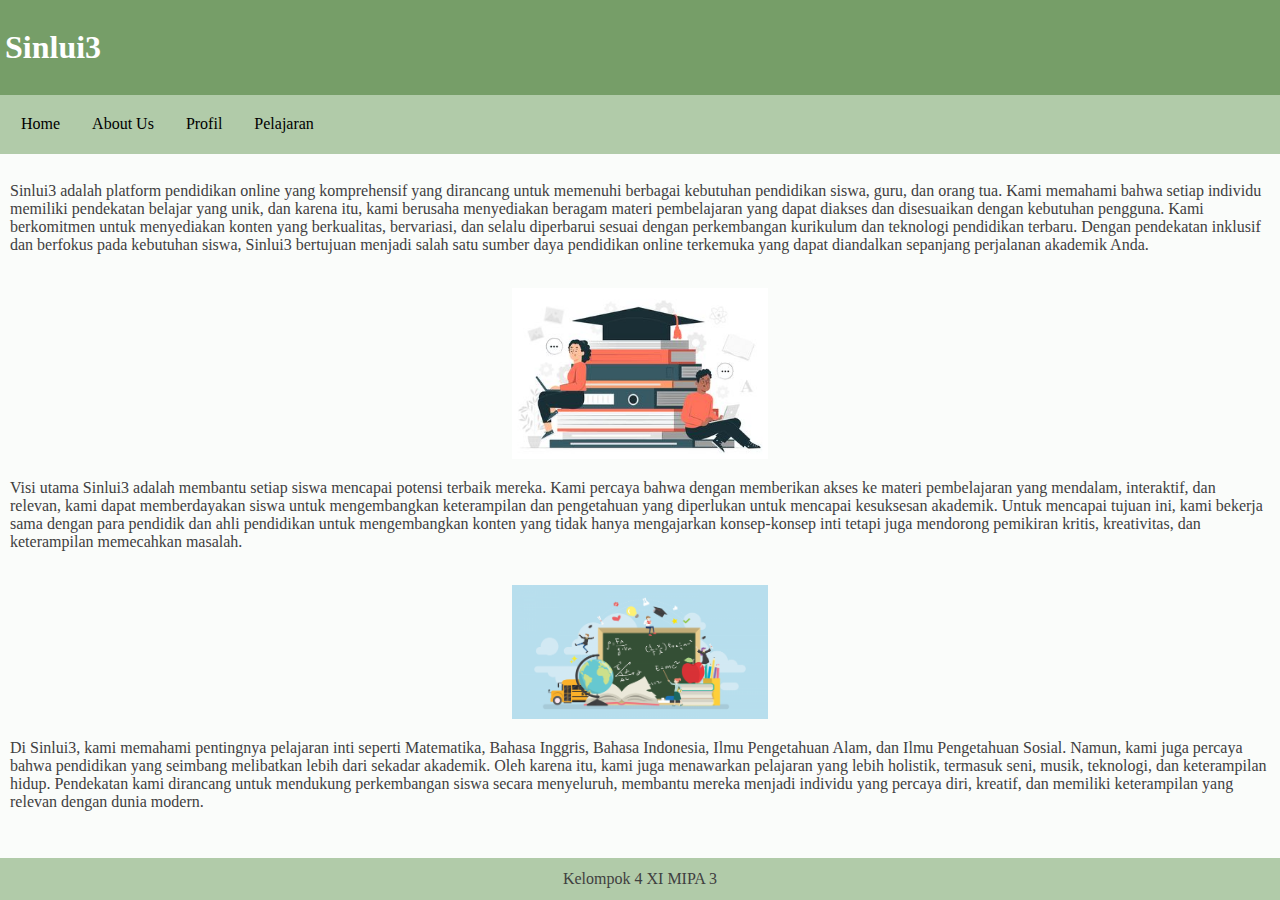
<file: profil.html>
<!DOCTYPE HTML>
<html>
<head>
    <title>Tugas Website TIK Kelompok</title>
    <link rel="stylesheet" href="pelajaran.css">
</head>
<body>
    <table width="100%" cellpadding="10" cellspacing="0" border="0">
        <tr>
            <!-- ============ HEADER SECTION ============== -->
            <td id="header" colspan="5"><h1>Sinlui3</h1></td>
        </tr>
            <!-- ============ NAVIGATION BAR SECTION ==============     -->
        <tr>
                <td class="navbar" colspan="5">
                    <ul>
                        <li><a href="index.html">Home</a></li>
                        <li><a href="aboutus.html">About Us</a></li>
                        <li><a href="profil.html">Profil</a></li>
                        <li><a href="pelajaran.html">Pelajaran</a></li>
                    </ul>
                </td>
        </tr>
        <tr class="containerimg">
            <td colspan="2">
                Sinlui3 adalah platform pendidikan online yang komprehensif yang dirancang untuk memenuhi berbagai kebutuhan pendidikan siswa, guru, dan orang tua. Kami memahami bahwa setiap individu memiliki pendekatan belajar yang unik, dan karena itu, kami berusaha menyediakan beragam materi pembelajaran yang dapat diakses dan disesuaikan dengan kebutuhan pengguna. Kami berkomitmen untuk menyediakan konten yang berkualitas, bervariasi, dan selalu diperbarui sesuai dengan perkembangan kurikulum dan teknologi pendidikan terbaru. Dengan pendekatan inklusif dan berfokus pada kebutuhan siswa, Sinlui3 bertujuan menjadi salah satu sumber daya pendidikan online terkemuka yang dapat diandalkan sepanjang perjalanan akademik Anda. <br><br>

                <p align="center"><img src="./img/profil1.jpg"></p>

                Visi utama Sinlui3 adalah membantu setiap siswa mencapai potensi terbaik mereka. Kami percaya bahwa dengan memberikan akses ke materi pembelajaran yang mendalam, interaktif, dan relevan, kami dapat memberdayakan siswa untuk mengembangkan keterampilan dan pengetahuan yang diperlukan untuk mencapai kesuksesan akademik. Untuk mencapai tujuan ini, kami bekerja sama dengan para pendidik dan ahli pendidikan untuk mengembangkan konten yang tidak hanya mengajarkan konsep-konsep inti tetapi juga mendorong pemikiran kritis, kreativitas, dan keterampilan memecahkan masalah. <br><br>
                <p align="center"><img src="./img/profil2.png"></p>

                Di Sinlui3, kami memahami pentingnya pelajaran inti seperti Matematika, Bahasa Inggris, Bahasa Indonesia, Ilmu Pengetahuan Alam, dan Ilmu Pengetahuan Sosial. Namun, kami juga percaya bahwa pendidikan yang seimbang melibatkan lebih dari sekadar akademik. Oleh karena itu, kami juga menawarkan pelajaran yang lebih holistik, termasuk seni, musik, teknologi, dan keterampilan hidup. Pendekatan kami dirancang untuk mendukung perkembangan siswa secara menyeluruh, membantu mereka menjadi individu yang percaya diri, kreatif, dan memiliki keterampilan yang relevan dengan dunia modern. <br><br>
            </td>
        </tr>
        <tr><td id="footer" colspan="5" align="center">Kelompok 4 XI MIPA 3</td></tr>
    </table>
    
</body>
<html>
</file>
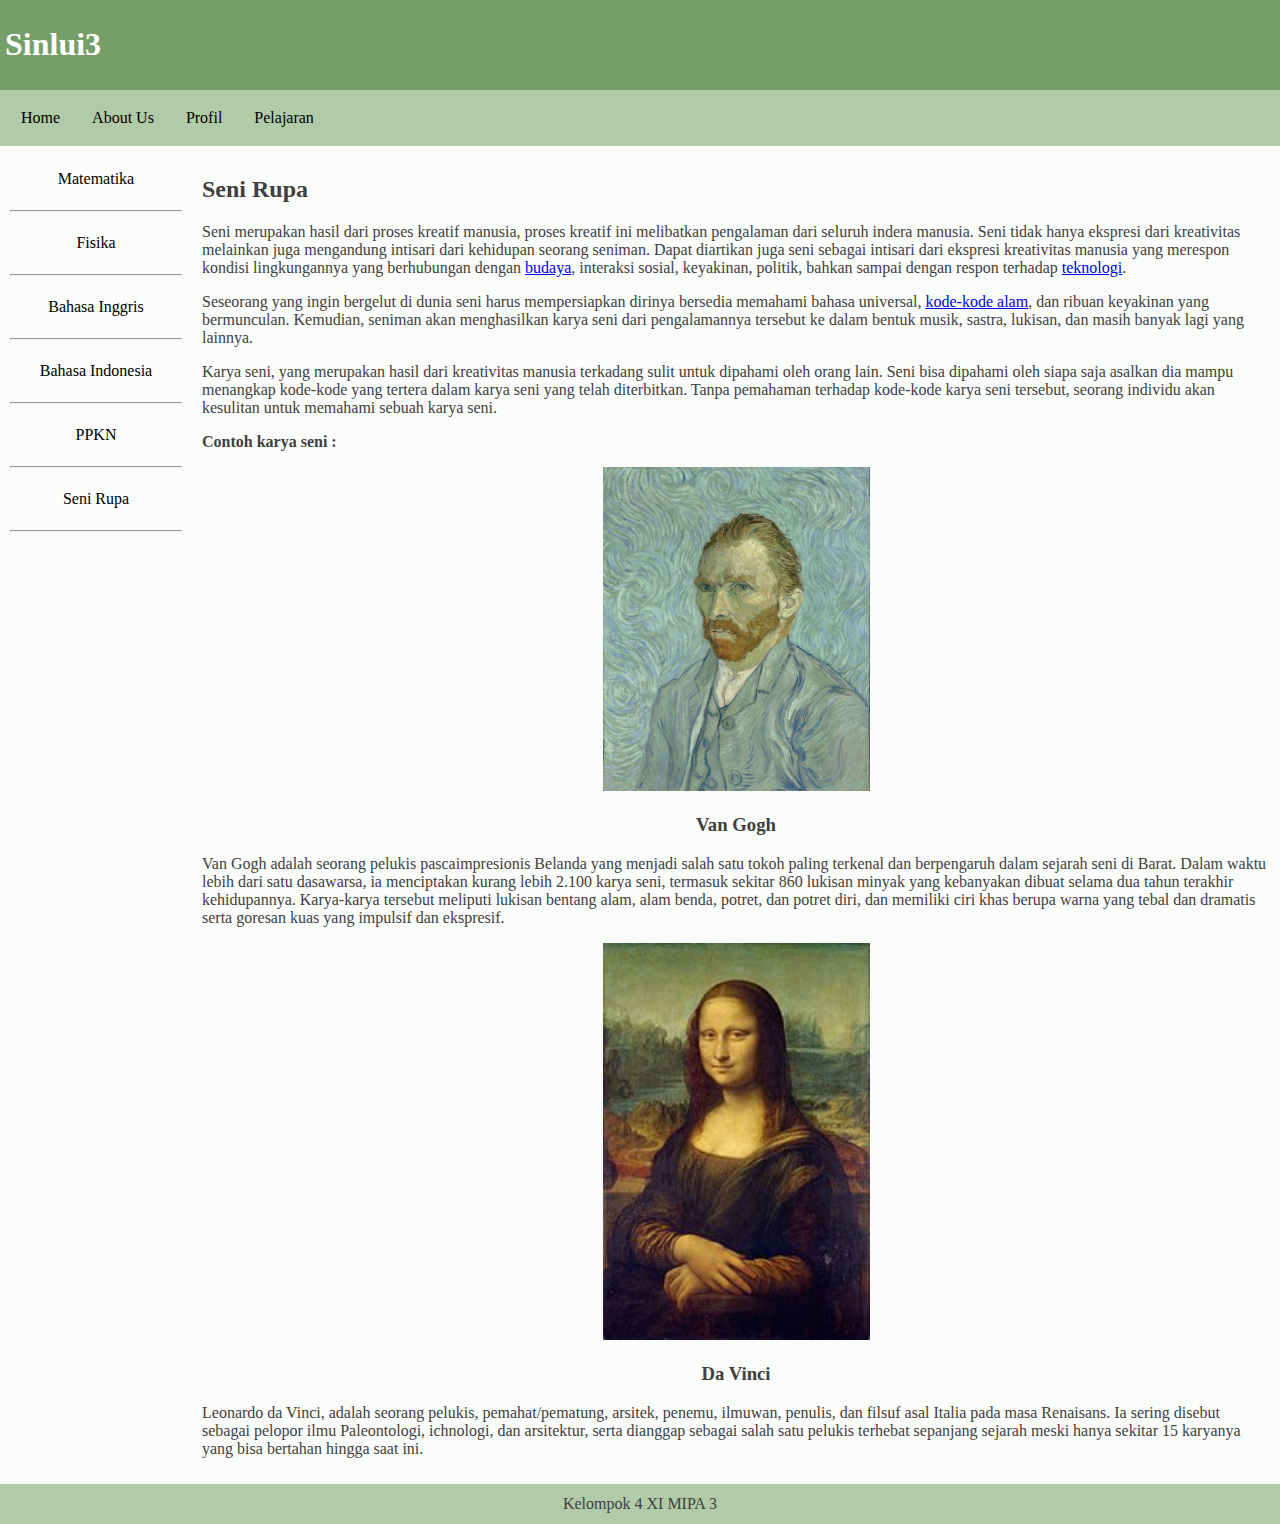
<file: Seni.html>
<!DOCTYPE HTML>
<html>
<head>
    <title>Tugas Website TIK Kelompok</title>
    <link rel="stylesheet" href="style.css">
</head>
<body>
    <table width="100%" cellpadding="10" cellspacing="0" border="0">
        <tr>
            <!-- ============ HEADER SECTION ============== -->
            <td id="header" colspan="2"><h1>Sinlui3</h1></td>
        </tr>
            <!-- ============ NAVIGATION BAR SECTION ==============     -->
        <tr>
                <td class="navbar" colspan="2">
                    <ul>
                        <li><a href="index.html">Home</a></li>
                        <li><a href="aboutus.html">About Us</a></li>
                        <li><a href="profil.html">Profil</a></li>
                        <li><a href="pelajaran.html">Pelajaran</a></li>
                    </ul>
                </td>
        </tr>
        <tr>
            <!-- ============ LEFT COLUMN (MENU) ============== -->
            <td class="menu" width="15%">
                <ul class="menu">
                    <li><a href="mat.html">Matematika</a></li><hr>
                    <li><a href="fis.html">Fisika</a></li><hr>
                    <li><a href="eng.html">Bahasa Inggris</a></li><hr>
					<li><a href="ind.html">Bahasa Indonesia</a></li><hr>
                    <li><a href="ppkn.html">PPKN</a></li><hr>
                    <li><a href="seni.html">Seni Rupa</a></li><hr>
                </ul>
            </td>
            <!-- ============ RIGHT COLUMN (CONTENT) ============== -->
            <td class="main" width="85%">
                <h2>Seni Rupa</h2>
                <p> 
                    Seni merupakan hasil dari proses kreatif manusia, proses kreatif ini melibatkan pengalaman dari seluruh indera manusia. Seni tidak hanya ekspresi dari kreativitas melainkan juga mengandung intisari dari kehidupan seorang seniman. Dapat diartikan juga seni sebagai intisari dari ekspresi kreativitas manusia yang merespon kondisi lingkungannya yang berhubungan dengan 
                    <a href = "https://id.wikipedia.org/wiki/Budaya">budaya</a>, interaksi sosial, keyakinan, politik, bahkan sampai dengan respon terhadap <a href = "https://id.wikipedia.org/wiki/Teknologi">teknologi</a>.
                </p>
                <p>
                    Seseorang yang ingin bergelut di dunia seni harus mempersiapkan dirinya bersedia memahami bahasa universal, <a href="https://id.wikipedia.org/wiki/Bahasa_universal">kode-kode alam</a>, dan ribuan keyakinan yang bermunculan. Kemudian, seniman akan menghasilkan karya seni dari pengalamannya tersebut ke dalam bentuk musik, sastra, lukisan, dan masih banyak lagi yang lainnya.
                </p>

                <p>
                    Karya seni, yang merupakan hasil dari kreativitas manusia terkadang sulit untuk dipahami oleh orang lain. Seni bisa dipahami oleh siapa saja asalkan dia mampu menangkap kode-kode yang tertera dalam karya seni yang telah diterbitkan. Tanpa pemahaman terhadap kode-kode karya seni tersebut, seorang individu akan kesulitan untuk memahami sebuah karya seni.
                </p>
                <b>Contoh karya seni :</b>
                <p><center><img src="./img/seni1.jpg" ALT="Karya Van Gogh" width="25%"></center></p>
                <h3 style = "text-align:center;">Van Gogh</h3>
                <p>
                    Van Gogh adalah seorang pelukis pascaimpresionis Belanda yang menjadi salah satu tokoh paling terkenal dan berpengaruh dalam sejarah seni di Barat. Dalam waktu lebih dari satu dasawarsa, ia menciptakan kurang lebih 2.100 karya seni, termasuk sekitar 860 lukisan minyak yang kebanyakan dibuat selama dua tahun terakhir kehidupannya. Karya-karya tersebut meliputi lukisan bentang alam, alam benda, potret, dan potret diri, dan memiliki ciri khas berupa warna yang tebal dan dramatis serta goresan kuas yang impulsif dan ekspresif.
                </p style = "text-align:center;">
                <p><center><img src="./img/seni2.jpg" Alt="Karya Davinci" width ="25%"></center></p>
                <h3 style = "text-align:center;">Da Vinci</h3>
                <p>
                    Leonardo da Vinci, adalah seorang pelukis, pemahat/pematung, arsitek, penemu, ilmuwan, penulis, dan filsuf asal Italia pada masa Renaisans. Ia sering disebut sebagai pelopor ilmu Paleontologi, ichnologi, dan arsitektur, serta dianggap sebagai salah satu pelukis terhebat sepanjang sejarah meski hanya sekitar 15 karyanya yang bisa bertahan hingga saat ini.
                </p>
                
            </td>
        </tr>

        <!-- ============ FOOTER SECTION ============== -->
        <tr><td id="footer" colspan="2" align="center">Kelompok 4 XI MIPA 3</td></tr>
    </table>
</body>
<html>
</file>
<file: home.css>
body {
    margin: 0px; 
    padding: 0px; 
    font-family: 'Trebuchet MS',verdana;
    color:#3f403f;
}

table {
    height: 30px;
}

#header {
    height: 20px;
    background-color: #769e68;
    padding: 5px;
    color: white;
}

.navbar {
    height:20px;
    background-color: #b1cba9;
    padding: 5px;
    color: white;
}
.navbar ul {
    list-style-type: none;
    margin: 0;
    padding: 0;
    overflow: hidden;
}
.navbar li {
    float:left;
    list-style-type: none;

}
.navbar li a {
    display: block;
    text-align: center;
    padding: 14px 16px;
    text-decoration: none;
    color: black;
}
.navbar li a:hover{
    background-color: #91b984;
}

.main {
    margin:0;
    text-align: center;
    background-image: url(./img/home.jpg);
    background-color: rgb(204, 198, 198);
    background-size: cover;
    width: 100%;
    height:100vh;
    background-repeat: no-repeat;
    background-blend-mode: multiply;
    color: White;
}

input {
    background-color: #b1cba9;
    border-color: #b1cba9;
    padding: 10px;
    border-radius: 8px;
    font-size: 20px;
}

h1.main {
    padding-top: 100px;
}
</file>
<file: pelajaran.css>
body {
    margin: 0px; 
    padding: 0px; 
    font-family: 'Trebuchet MS',verdana;
    color:#3f403f;
    background-color: #fafcfa;
}
a {
    color:#3f403f;
    text-decoration: none;
}
table {
    height: 100vh;
}
img {
    width:20vw;
}

tr.containerside td{
    width:20vw;
}
tr.containerimg td {
    height:200px;
    width:20vw;
}
tr.containertext td {
    height:5px;
    margin:0px;
    padding:0px;
}

#header {
    height: 20px;
    background-color: #769e68;
    padding: 5px;
    color: white;
}

.navbar {
    height:20px;
    background-color: #b1cba9;
    padding: 5px;
    color: white;
}
.navbar ul {
    list-style-type: none;
    margin: 0;
    padding: 0;
    overflow: hidden;
}
.navbar li {
    float:left;
    list-style-type: none;

}
.navbar li a {
    display: block;
    text-align: center;
    padding: 14px 16px;
    text-decoration: none;
    color: black;
}
.navbar li a:hover{
    background-color: #91b984;
}

#footer {
    height:20px;
    background-color: #b1cba9;
}
</file>
<file: style.css>
body {
    margin: 0px; 
    padding: 0px; 
    font-family: 'Trebuchet MS',verdana;
    color:#3f403f;
}

table {
    height: 100vh;
}

#header {
    height: 20px;
    background-color: #769e68;
    padding: 5px;
    color: white;
}

.navbar {
    height:20px;
    background-color: #b1cba9;
    padding: 5px;
    color: white;
}
.navbar ul {
    list-style-type: none;
    margin: 0;
    padding: 0;
    overflow: hidden;
}
.navbar li {
    float:left;
    list-style-type: none;

}
.navbar li a {
    display: block;
    text-align: center;
    padding: 14px 16px;
    text-decoration: none;
    color: black;
}
.navbar li a:hover{
    background-color: #91b984;
}
.menu{
    background-color: #fafcfa;
    vertical-align: top;
}
ul.menu {
    list-style-type: none;
    margin: 0;
    padding: 0;
    overflow: hidden;
    text-decoration: none;

}
ul.menu li a {
    display: block;
    text-align: center;
    padding: 14px 16px;
    text-decoration: none;
    list-style: none;
    color: black;
}

ul.menu li a:hover{
    background-color: #ebebeb;
}
.main {
    background-color: #fafcfa;
    vertical-align: top;
}
#footer {
    height:20px;
    background-color: #b1cba9;
}
</file>
